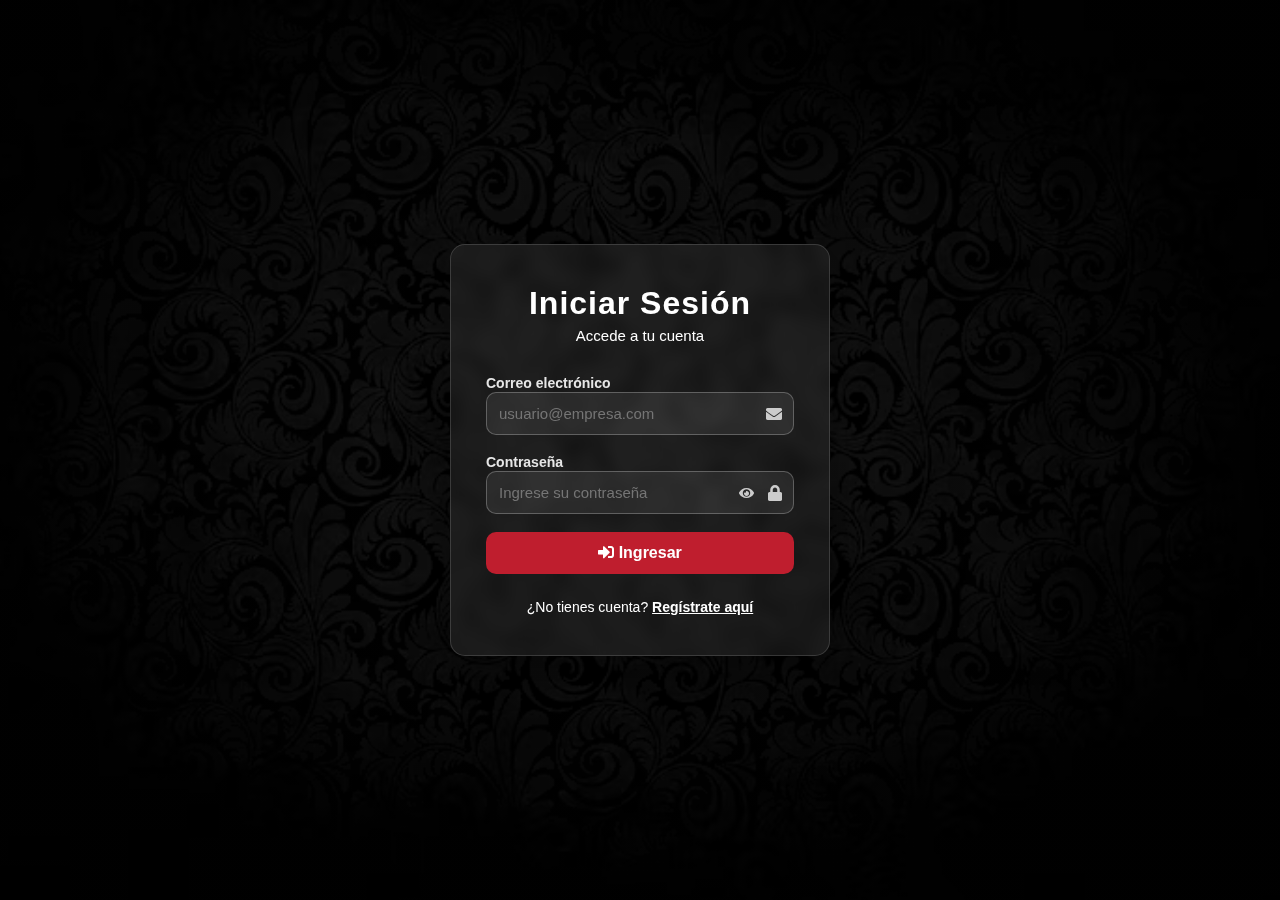
<file: Login.html>
<!DOCTYPE html>
<html lang="es">

<head>
    <meta charset="UTF-8">
    <title>Login</title>

    <!-- Llamada a tu hoja de estilos -->
    <link rel="stylesheet" href="CSS/login.css">
    <link rel="stylesheet" href="https://cdnjs.cloudflare.com/ajax/libs/font-awesome/5.15.4/css/all.min.css">
    
</head>

<body>

    <div class="auth-container">
        <div class="auth-card form-card">

            <!-- HEADER -->
            <div class="auth-header">
                <h2 class="auth-title">Iniciar Sesión</h2>
                <p class="auth-subtitle">Accede a tu cuenta</p>
            </div>

            <!-- BODY -->
            <div class="auth-body">
                <form id="loginForm">

                    <div class="form-row">
                        <label for="email">Correo electrónico</label>
                        <div class="input-icon-wrapper">
                            <input type="email" id="email" placeholder="usuario@empresa.com" required>
                            <i class="fas fa-envelope input-icon"></i>
                        </div>
                    </div>

                    <div class="form-row">
                        <label for="password">Contraseña</label>
                        <div class="input-icon-wrapper">
                            <input type="password" id="password" placeholder="Ingrese su contraseña" required>
                            <i class="fas fa-lock input-icon"></i>

                            <!-- Toggle -->
                            <button type="button" class="password-toggle" onclick="togglePassword('password')">
                                <i class="fas fa-eye"></i>
                            </button>
                        </div>
                    </div>

                    <!-- BOTÓN PARA ENTRAR -->
                    <a href="index.html" class="btn-auth">
                        <i class="fas fa-sign-in-alt"></i> Ingresar
                    </a>


                    </button>
                </form>
            </div>

            <!-- FOOTER -->
            <div class="auth-footer">
                <p class="small">
                    ¿No tienes cuenta?
                    <a href="Registrar.html" class="auth-link">Regístrate aquí</a>
                </p>
            </div>
        </div>
    </div>

    <script>
        // Función para alternar la visibilidad de la contraseña
        function togglePassword(fieldId) {
            const passwordField = document.getElementById(fieldId);
            const type = passwordField.getAttribute('type') === 'password' ? 'text' : 'password';
            passwordField.setAttribute('type', type);
        }
    </script>

</body>

</html>
</file>
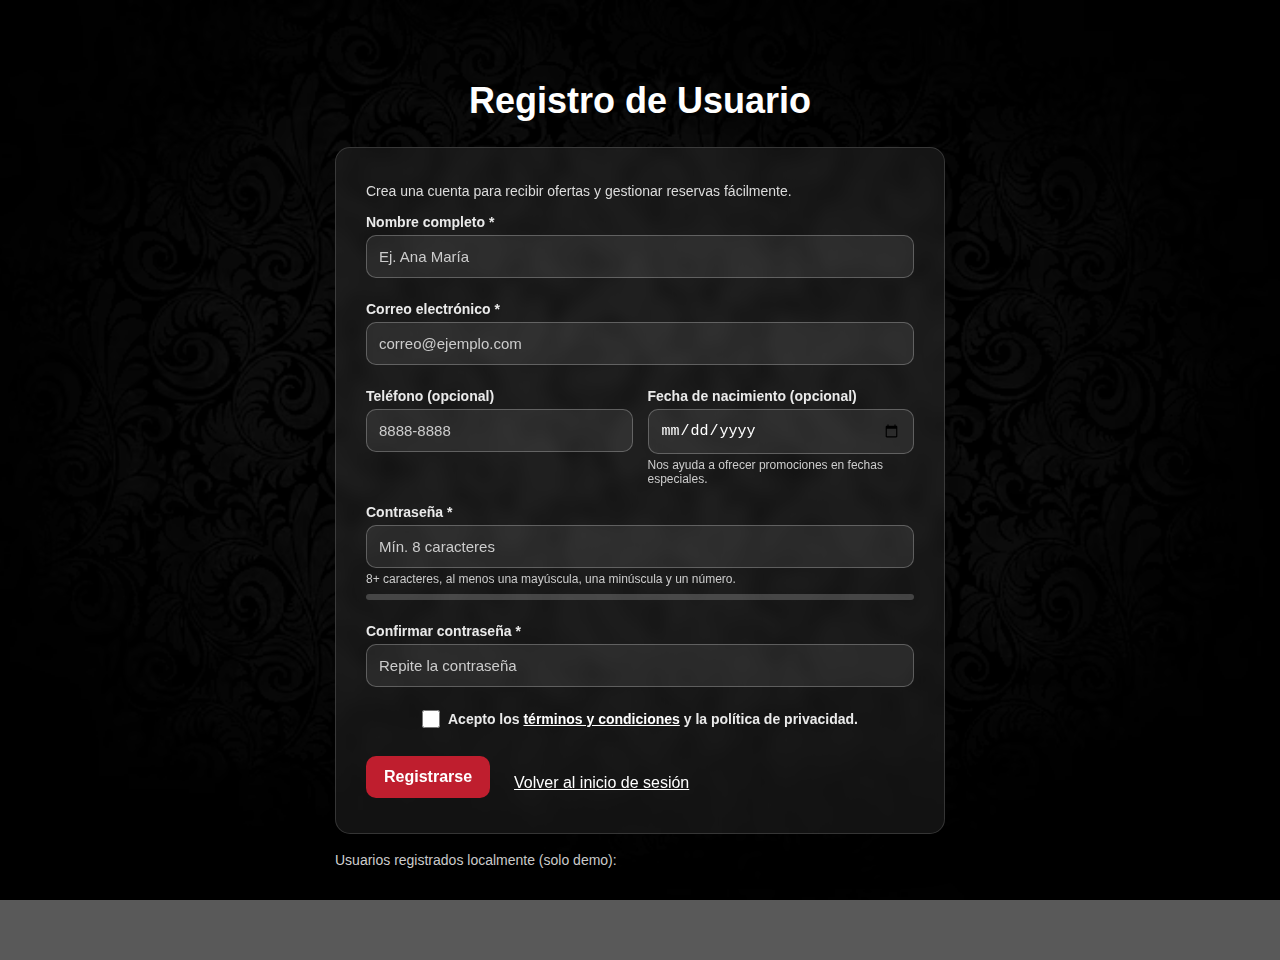
<file: Registrar.html>
<!DOCTYPE html>
<html lang="es">

<head>
    <meta charset="UTF-8">
    <title>Registro de Usuario</title>

    <!-- Hoja de estilos -->
    
    <link rel="stylesheet" href="CSS/Registrar.css">
</head>

<body>

    <section id="registro" aria-labelledby="registro-title">
        <h2 id="registro-title">Registro de Usuario</h2>

        <div class="form-card" role="form" aria-describedby="registro-desc">
            <p id="registro-desc" class="muted">
                Crea una cuenta para recibir ofertas y gestionar reservas fácilmente.
            </p>

            <form id="register-form" novalidate>

                <!-- Nombre -->
                <div class="form-row">
                    <label for="name">Nombre completo <span class="small" aria-hidden="true">*</span></label>
                    <input id="name" name="name" type="text" autocomplete="name" placeholder="Ej. Ana María" required>
                    <div id="error-name" class="error" role="alert" aria-live="polite"></div>
                </div>

                <!-- Email -->
                <div class="form-row">
                    <label for="email">Correo electrónico <span class="small" aria-hidden="true">*</span></label>
                    <input id="email" name="email" type="email" autocomplete="email" placeholder="correo@ejemplo.com"
                        required>
                    <div id="error-email" class="error" role="alert" aria-live="polite"></div>
                </div>

                <!-- Teléfono + Fecha nacimiento -->
                <div class="row-flex">

                    <div class="form-row">
                        <label for="phone">Teléfono (opcional)</label>
                        <input id="phone" name="phone" type="tel" autocomplete="tel" placeholder="8888-8888">
                        <div id="error-phone" class="error" role="alert" aria-live="polite"></div>
                    </div>

                    <div class="form-row">
                        <label for="birth">Fecha de nacimiento (opcional)</label>
                        <input id="birth" name="birth" type="date" aria-describedby="birth-help">
                        <div id="birth-help" class="help">Nos ayuda a ofrecer promociones en fechas especiales.</div>
                    </div>

                </div>

                <!-- Contraseña -->
                <div class="form-row">
                    <label for="password">Contraseña <span class="small" aria-hidden="true">*</span></label>
                    <input id="password" name="password" type="password" autocomplete="new-password"
                        placeholder="Mín. 8 caracteres" required aria-describedby="password-help">

                    <div id="password-help" class="help">
                        8+ caracteres, al menos una mayúscula, una minúscula y un número.
                    </div>

                    <div class="password-strength" aria-hidden="true" style="margin-top:8px;">
                        <span id="pw-bar"
                            style="background:linear-gradient(90deg,var(--dorado),var(--coral)); width:0%;">
                        </span>
                    </div>

                    <div id="error-password" class="error" role="alert" aria-live="polite"></div>
                </div>

                <!-- Confirmación -->
                <div class="form-row">
                    <label for="confirm">Confirmar contraseña <span class="small" aria-hidden="true">*</span></label>
                    <input id="confirm" name="confirm" type="password" autocomplete="new-password"
                        placeholder="Repite la contraseña" required>
                    <div id="error-confirm" class="error" role="alert" aria-live="polite"></div>
                </div>

                <!-- Términos -->
                <div class="form-row" style="align-items:center;">
                    <label style="display:flex; gap:8px; align-items:center;">
                        <input id="terms" name="terms" type="checkbox" required>
                        <span>
                            Acepto los
                            <a href="#" target="_blank" rel="noopener">términos y condiciones</a>
                            y la política de privacidad.
                        </span>
                    </label>
                    <div id="error-terms" class="error" role="alert" aria-live="polite"></div>
                </div>

                <!-- Botón -->
                <div style="display:flex; gap:12px; align-items:center; margin-top:8px;">
                    <button id="btn-register" type="submit">Registrarse</button>
                    <div id="form-msg" aria-live="polite"></div>

                    <a href="login.html" style="display:inline-block; margin-top:12px;">
                        Volver al inicio de sesión
                    </a>
                </div>


        </div>

        </form>

        <!-- Usuarios registrados -->
        <div id="registered-list" style="margin-top:18px;">
            <p class="muted">Usuarios registrados localmente (solo demo):</p>
            <ul id="users-list" class="muted" style="list-style:none; padding-left:0; margin:0 0 8px 0;">
            </ul>
        </div>
        </div>
    </section>


    <script src="JS/formulario.js"></script>

</body>

</html>
</file>
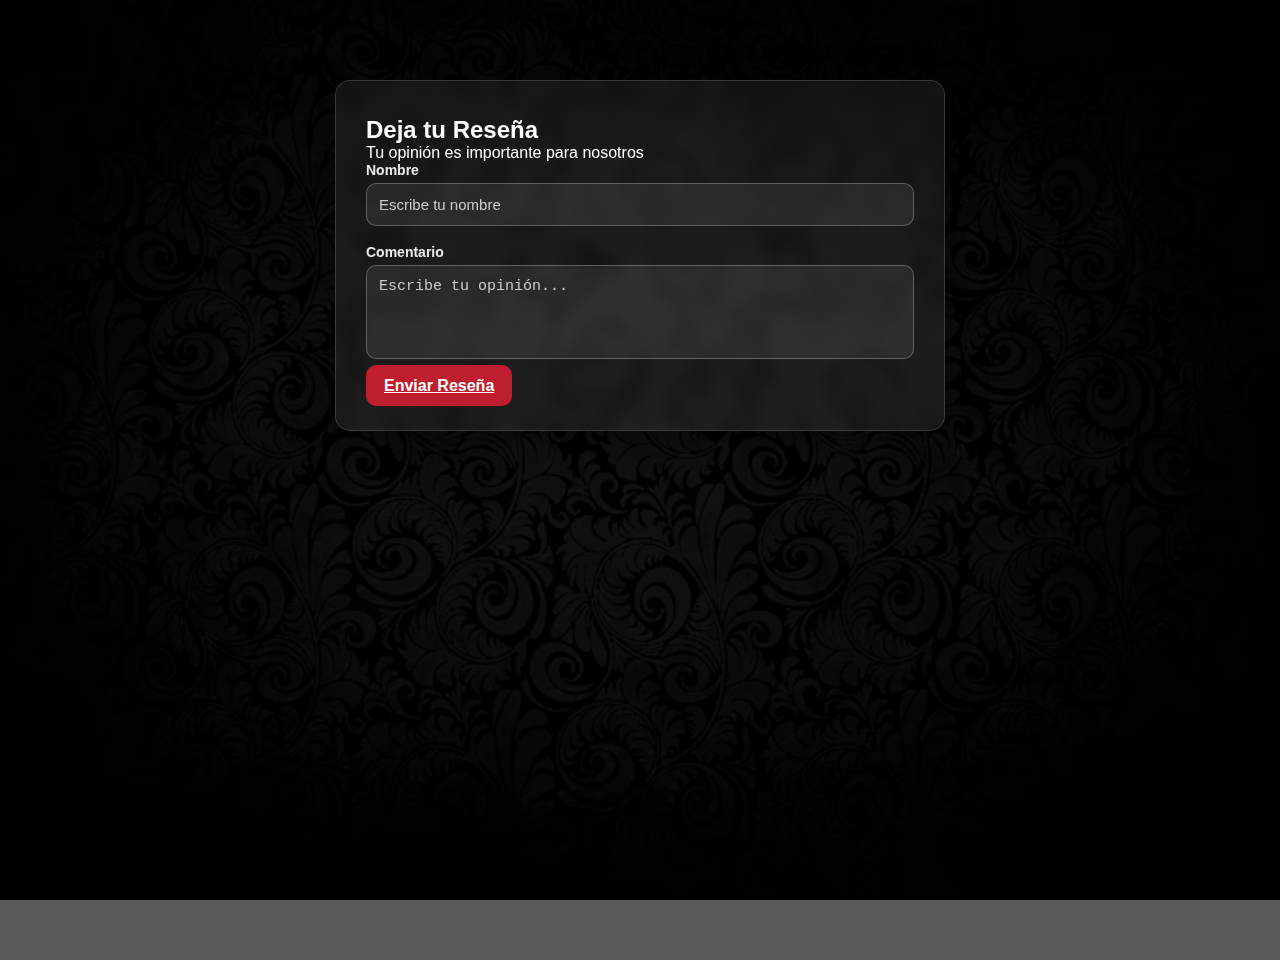
<file: Reseñas.html>
<!DOCTYPE html>
<html lang="es">

<head>
    <meta charset="UTF-8">
    <title>Reseñas – Delfín Blanco</title>
    <link rel="stylesheet" href="CSS/Reseñas.css">



</head>

<body>


    <section id="review-section" class="auth-container">
        <div class="auth-card form-card">


            <div class="auth-header">
                <h2 class="auth-title">Deja tu Reseña</h2>
                <p class="auth-subtitle">Tu opinión es importante para nosotros</p>
            </div>


            <form id="reviewForm" class="auth-body">


                <div class="form-row">
                    <label for="nombre">Nombre</label>
                    <input type="text" id="nombre" placeholder="Escribe tu nombre" required>
                </div>


                <div class="form-row">
                    <label for="comentario">Comentario</label>
                    <textarea id="comentario" rows="4" placeholder="Escribe tu opinión..." required></textarea>
                </div>





                <a href="index.html" class="btn-auth" id="btn-submit-review">
                    <i class="fas fa-paper-plane"></i> Enviar Reseña
                </a>


            </form>

        </div>
    </section>
    <script>
        document.getElementById("btn-submit-review").addEventListener("click", function () {
            alert("¡Gracias por tu reseña!");
        });
    </script>

</body>

</html>
</file>
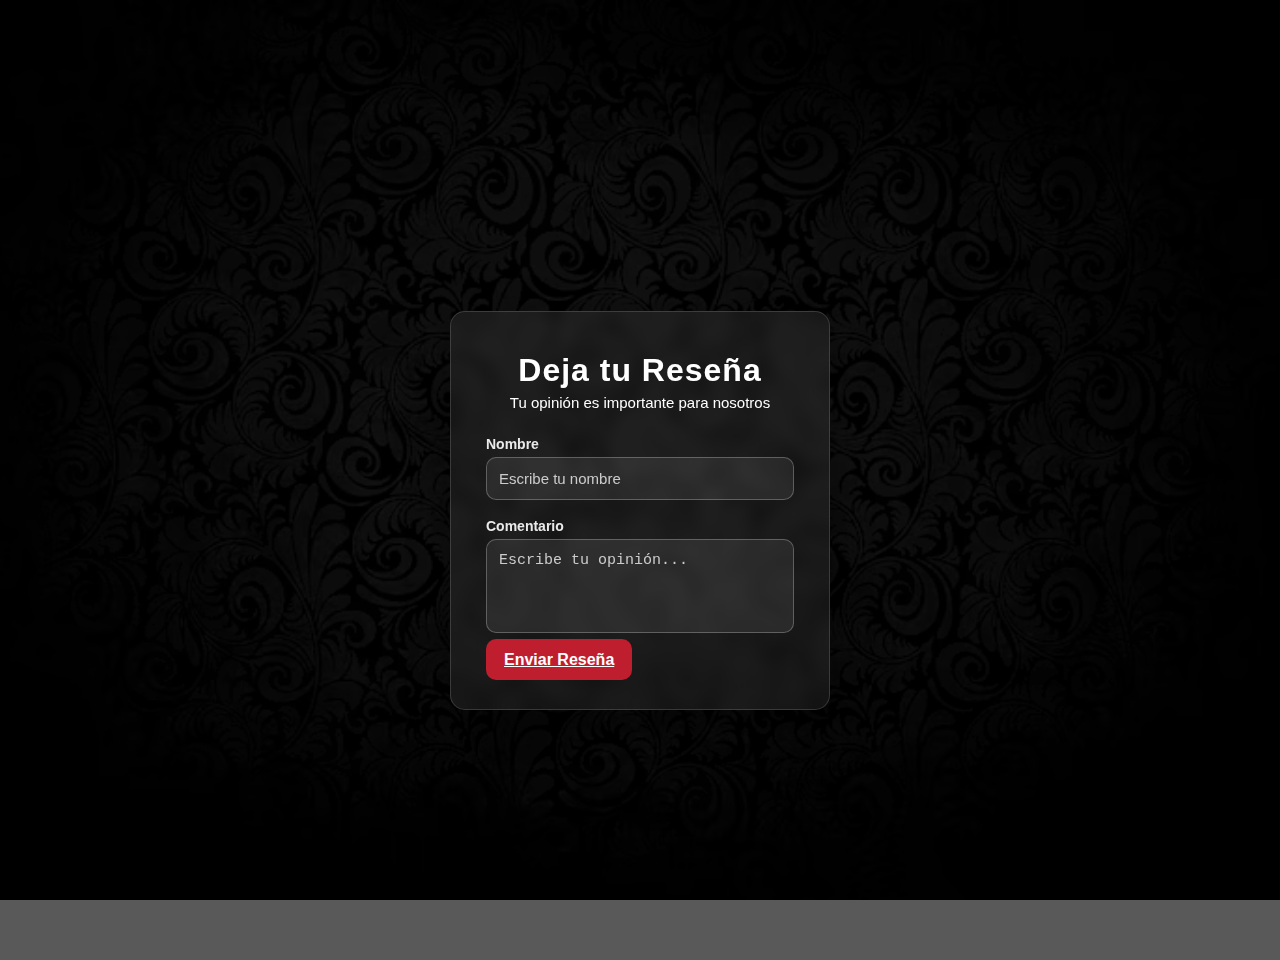
<file: Views/ModuloReseñas/Reseñas.html>
<!DOCTYPE html>
<html lang="es">

<head>
    <meta charset="UTF-8">
    <title>Reseñas – Delfín Blanco</title>
    <link rel="stylesheet" href="../assets/css/StyleSheet.css">



</head>

<body>


    <section id="review-section" class="auth-container">
        <div class="auth-card form-card">


            <div class="auth-header">
                <h2 class="auth-title">Deja tu Reseña</h2>
                <p class="auth-subtitle">Tu opinión es importante para nosotros</p>
            </div>


            <form id="reviewForm" class="auth-body">


                <div class="form-row">
                    <label for="nombre">Nombre</label>
                    <input type="text" id="nombre" placeholder="Escribe tu nombre" required>
                </div>


                <div class="form-row">
                    <label for="comentario">Comentario</label>
                    <textarea id="comentario" rows="4" placeholder="Escribe tu opinión..." required></textarea>
                </div>





                <a href="../Home/Home.php" class="btn-auth" id="btn-submit-review">
                    <i class="fas fa-paper-plane"></i> Enviar Reseña
                </a>


            </form>

        </div>
    </section>
    <script>
        document.getElementById("btn-submit-review").addEventListener("click", function () {
            alert("¡Gracias por tu reseña!");
        });
    </script>

</body>

</html>
</file>
<file: CSS/login.css>
* {
    margin: 0;
    padding: 0;
    box-sizing: border-box;
}

body, html {
    height: 100%;
    font-family: "SourceSansPro-Regular", sans-serif;
}


body {
    background: linear-gradient(
        rgba(0,0,0,0.65),
        rgba(0,0,0,0.65)
    ), url("../img/background\ negro.avif") no-repeat center center fixed;
    background-size: cover;
}



body::before {
    display: none;
}


.auth-container {
    width: 100%;
    height: 100vh;
    display: flex;
    justify-content: center;
    align-items: center;
    padding: 20px;
}


.auth-card {
    background: rgba(255, 255, 255, 0.07);
    backdrop-filter: blur(8px);
    border: 1px solid rgba(255,255,255,0.15);
    color: #fff;
    width: 380px;
    border-radius: 15px;
    padding: 40px 35px;
    box-shadow: 0 10px 40px rgba(0,0,0,0.40);
}


.auth-header {
    text-align: center;
    margin-bottom: 30px;
}

.auth-title {
    font-size: 32px;
    font-weight: bold;
    letter-spacing: 1px;
    color: #fff !important;
}

.auth-subtitle {
    color: #fff !important;
    font-size: 15px;
    margin-top: 5px;
}


.form-row {
    margin-bottom: 18px;
}

label {
    font-size: 14px;
    font-weight: 600;
    color: #e6e6e6;
}

.input-icon-wrapper {
    position: relative;
}

.input-icon-wrapper input {
    width: 100%;
    padding: 12px 40px 12px 12px;
    border-radius: 10px;
    border: 1px solid rgba(255,255,255,0.25);
    background: rgba(255,255,255,0.08);
    color: #fff;
    font-size: 15px;
}

.input-icon {
    position: absolute;
    right: 12px;
    top: 50%;
    transform: translateY(-50%);
    color: #ccc;
    font-size: 16px;
}

.password-toggle {
    position: absolute;
    right: 40px;
    top: 50%;
    transform: translateY(-50%);
    background: none;
    border: none;
    color: #ccc;
    cursor: pointer;
}


.btn-auth {
    display: block;
    width: 100%;
    margin-top: 15px;
    padding: 12px;
    text-align: center;
    font-weight: bold;
    color: #fff !important;
    background: #bf1e2e;
    border-radius: 10px;
    text-decoration: none;
    transition: 0.3s;
}

.btn-auth i {
    color: #fff !important;
}

.btn-auth:hover {
    background: #a01926;
}


.auth-footer {
    text-align: center;
    margin-top: 25px;
    font-size: 14px;
}

.auth-footer p {
    color: #fff;
}

.auth-link {
    color: #fff;
    font-weight: bold;
    text-decoration: underline;
}

.auth-link:hover {
    color: #bf1e2e;
}
</file>
<file: CSS/Registrar.css>
* {
    margin: 0;
    padding: 0;
    box-sizing: border-box;
}

body, html {
    height: 100%;
    font-family: "SourceSansPro-Regular", sans-serif;
}


body {
    background: linear-gradient(
        rgba(0,0,0,0.65),
        rgba(0,0,0,0.65)
    ), url("../img/background\ negro.avif") no-repeat center center fixed;
    background-size: cover;
}


body::before {
    display: none;
}


#registro {
    max-width: 650px;
    margin: 60px auto;
    padding: 20px;
    color: #fff;
}

#registro-title {
    text-align: center;
    font-size: 36px;
    font-weight: bold;
    margin-bottom: 25px;
    color: #fff;
}


.form-card {
    background: rgba(255, 255, 255, 0.07);
    backdrop-filter: blur(8px);
    border: 1px solid rgba(255,255,255,0.15);
    padding: 35px 30px;
    border-radius: 15px;
    box-shadow: 0 10px 40px rgba(0,0,0,0.40);
}

.muted {
    color: #dcdcdc;
    font-size: 14px;
    margin-bottom: 15px;
}


.form-row {
    display: flex;
    flex-direction: column;
    margin-bottom: 18px;
}

label {
    font-weight: 600;
    margin-bottom: 5px;
    font-size: 14px;
    color: #eaeaea;
}

input[type="text"],
input[type="email"],
input[type="tel"],
input[type="date"],
input[type="password"] {
    padding: 12px;
    background: rgba(255,255,255,0.08);
    border: 1px solid rgba(255,255,255,0.25);
    border-radius: 10px;
    font-size: 15px;
    color: #fff;
}

input::placeholder {
    color: #ccc;
}

.row-flex {
    display: flex;
    gap: 15px;
}

.row-flex .form-row {
    flex: 1;
}


.help {
    font-size: 12px;
    color: #ccc;
    margin-top: 4px;
}

.error {
    color: #ff6b6b;
    font-size: 13px;
    margin-top: 5px;
}


.password-strength {
    width: 100%;
    height: 6px;
    background: rgba(255,255,255,0.2);
    border-radius: 4px;
    overflow: hidden;
}

.password-strength span {
    display: block;
    height: 100%;
    border-radius: 4px;
}


input[type="checkbox"] {
    width: 18px;
    height: 18px;
}


.form-row a {
    color: #fff;
    text-decoration: underline;
}

.form-row a:hover {
    color: #bf1e2e;
}


#btn-register {
    background: #bf1e2e;
    border: none;
    color: #fff;
    padding: 12px 18px;
    border-radius: 10px;
    font-size: 16px;
    font-weight: bold;
    cursor: pointer;
    transition: 0.3s;
}

#btn-register:hover {
    background: #a01926;
}


#registro a {
    color: #fff;
}

#registro a:hover {
    color: #bf1e2e;
}


#registered-list {
    margin-top: 20px;
    font-size: 14px;
}

#users-list li {
    padding: 5px 0;
    border-bottom: 1px solid rgba(255,255,255,0.2);
}


@media (max-width: 520px) {
    .row-flex {
        flex-direction: column;
    }
}
</file>
<file: CSS/Reseñas.css>
* {
    margin: 0;
    padding: 0;
    box-sizing: border-box;
}

body, html {
    height: 100%;
    font-family: "SourceSansPro-Regular", sans-serif;
}


body {
    background: linear-gradient(
        rgba(0,0,0,0.65),
        rgba(0,0,0,0.65)
    ), url("../img/background\ negro.avif") no-repeat center center fixed;
    background-size: cover;
}


body::before {
    display: none;
}


#review-section {
    max-width: 650px;
    margin: 60px auto;
    padding: 20px;
    color: #fff;
}

#review-title {
    text-align: center;
    font-size: 36px;
    font-weight: bold;
    margin-bottom: 25px;
    color: #fff;
}


.review-card,
.form-card {
    background: rgba(255, 255, 255, 0.07);
    backdrop-filter: blur(8px);
    border: 1px solid rgba(255,255,255,0.15);
    padding: 35px 30px;
    border-radius: 15px;
    box-shadow: 0 10px 40px rgba(0,0,0,0.40);
}

.muted {
    color: #dcdcdc;
    font-size: 14px;
    margin-bottom: 15px;
}


.form-row,
.form-group {
    display: flex;
    flex-direction: column;
    margin-bottom: 18px;
}

label {
    font-weight: 600;
    margin-bottom: 5px;
    font-size: 14px;
    color: #eaeaea;
}


input[type="text"],
textarea,
select {
    padding: 12px;
    background: rgba(255,255,255,0.08);
    border: 1px solid rgba(255,255,255,0.25);
    border-radius: 10px;
    font-size: 15px;
    color: #fff;
}

textarea {
    resize: none;
}

input::placeholder,
textarea::placeholder {
    color: #ccc;
}


select option {
    background: #000;
    color: #fff;
}


.help {
    font-size: 12px;
    color: #ccc;
    margin-top: 4px;
}

.error {
    color: #ff6b6b;
    font-size: 13px;
    margin-top: 5px;
}


.btn-auth,
.btn-submit,
button[type="submit"] {
    background: #bf1e2e;
    border: none;
    color: #fff;
    padding: 12px 18px;
    border-radius: 10px;
    font-size: 16px;
    font-weight: bold;
    cursor: pointer;
    transition: 0.3s;
    width: 100%;
    text-align: center;
}

.btn-auth:hover,
.btn-submit:hover,
button[type="submit"]:hover {
    background: #a01926;
}


#review-section a {
    color: #fff;
}

#review-section a:hover {
    color: #bf1e2e;
}


@media (max-width: 520px) {
    #review-section {
        padding: 10px;
    }
}
</file>
<file: Views/assets/css/StyleSheet.css>
/* =====================================================
   RESET GENERAL
===================================================== */
* {
    margin: 0;
    padding: 0;
    box-sizing: border-box;
}

html, body {
    height: 100%;
    font-family: "SourceSansPro-Regular", sans-serif;
}

/* =====================================================
   FONDO GENERAL
===================================================== */
body {
    background: linear-gradient(
        rgba(0,0,0,0.65),
        rgba(0,0,0,0.65)
    ), url("../img/background negro.avif") no-repeat center center fixed;
    background-size: cover;
}

body::before {
    display: none;
}

/* =====================================================
   CONTENEDORES GENERALES
===================================================== */
.auth-container {
    width: 100%;
    height: 100vh;
    display: flex;
    justify-content: center;
    align-items: center;
    padding: 20px;
}

#registro,
#review-section {
    max-width: 650px;
    margin: 60px auto;
    padding: 20px;
    color: #fff;
}

/* =====================================================
   TARJETAS (LOGIN / REGISTRO / REVIEW)
===================================================== */
.auth-card,
.form-card,
.review-card {
    background: rgba(255, 255, 255, 0.07);
    backdrop-filter: blur(8px);
    border: 1px solid rgba(255,255,255,0.15);
    border-radius: 15px;
    padding: 35px 30px;
    box-shadow: 0 10px 40px rgba(0,0,0,0.40);
    color: #fff;
}

.auth-card {
    width: 380px;
    padding: 40px 35px;
}

/* =====================================================
   TÍTULOS
===================================================== */
.auth-header,
#registro-title,
#review-title {
    text-align: center;
    margin-bottom: 25px;
}

.auth-title,
#registro-title,
#review-title {
    font-size: 32px;
    font-weight: bold;
    letter-spacing: 1px;
}

.auth-subtitle {
    font-size: 15px;
    margin-top: 5px;
}

.muted {
    color: #dcdcdc;
    font-size: 14px;
    margin-bottom: 15px;
}

/* =====================================================
   FORMULARIOS
===================================================== */
.form-row,
.form-group {
    display: flex;
    flex-direction: column;
    margin-bottom: 18px;
}

label {
    font-size: 14px;
    font-weight: 600;
    margin-bottom: 5px;
    color: #eaeaea;
}

input[type="text"],
input[type="email"],
input[type="tel"],
input[type="date"],
input[type="password"],
textarea,
select {
    padding: 12px;
    background: rgba(255,255,255,0.08);
    border: 1px solid rgba(255,255,255,0.25);
    border-radius: 10px;
    font-size: 15px;
    color: #fff;
}

textarea {
    resize: none;
}

input::placeholder,
textarea::placeholder {
    color: #ccc;
}

select option {
    background: #000;
    color: #fff;
}

.help {
    font-size: 12px;
    color: #ccc;
    margin-top: 4px;
}

.error {
    color: #ff6b6b;
    font-size: 13px;
    margin-top: 5px;
}

/* =====================================================
   INPUTS CON ICONOS (LOGIN)
===================================================== */
.input-icon-wrapper {
    position: relative;
}

.input-icon-wrapper input {
    width: 100%;
    padding: 12px 40px 12px 12px;
}

.input-icon {
    position: absolute;
    right: 12px;
    top: 50%;
    transform: translateY(-50%);
    color: #ccc;
    font-size: 16px;
}

.password-toggle {
    position: absolute;
    right: 40px;
    top: 50%;
    transform: translateY(-50%);
    background: none;
    border: none;
    color: #ccc;
    cursor: pointer;
}

/* =====================================================
   DISTRIBUCIÓN EN FILAS
===================================================== */
.row-flex {
    display: flex;
    gap: 15px;
}

.row-flex .form-row {
    flex: 1;
}

/* =====================================================
   CHECKBOX
===================================================== */
input[type="checkbox"] {
    width: 18px;
    height: 18px;
}

/* =====================================================
   BARRA FUERZA CONTRASEÑA
===================================================== */
.password-strength {
    width: 100%;
    height: 6px;
    background: rgba(255,255,255,0.2);
    border-radius: 4px;
    overflow: hidden;
}

.password-strength span {
    display: block;
    height: 100%;
    border-radius: 4px;
}

/* =====================================================
   BOTONES
===================================================== */
.btn-auth,
.btn-submit,
#btn-register,
button[type="submit"] {
    width: 100%;
    padding: 12px 18px;
    background: #bf1e2e;
    border: none;
    border-radius: 10px;
    color: #fff;
    font-size: 16px;
    font-weight: bold;
    cursor: pointer;
    transition: 0.3s;
    text-align: center;
}

.btn-auth:hover,
.btn-submit:hover,
#btn-register:hover,
button[type="submit"]:hover {
    background: #a01926;
}

/* =====================================================
   FOOTER AUTH
===================================================== */
.auth-footer {
    text-align: center;
    margin-top: 25px;
    font-size: 14px;
}

.auth-footer p {
    color: #fff;
}

/* =====================================================
   LINKS
===================================================== */
a {
    color: #fff;
    text-decoration: underline;
}

a:hover {
    color: #bf1e2e;
}

/* =====================================================
   LISTAS
===================================================== */
#users-list li {
    padding: 5px 0;
    border-bottom: 1px solid rgba(255,255,255,0.2);
}

/* =====================================================
   RESPONSIVE
===================================================== */
@media (max-width: 520px) {
    .row-flex {
        flex-direction: column;
    }

    #review-section,
    #registro {
        padding: 10px;
    }
}
</file>
